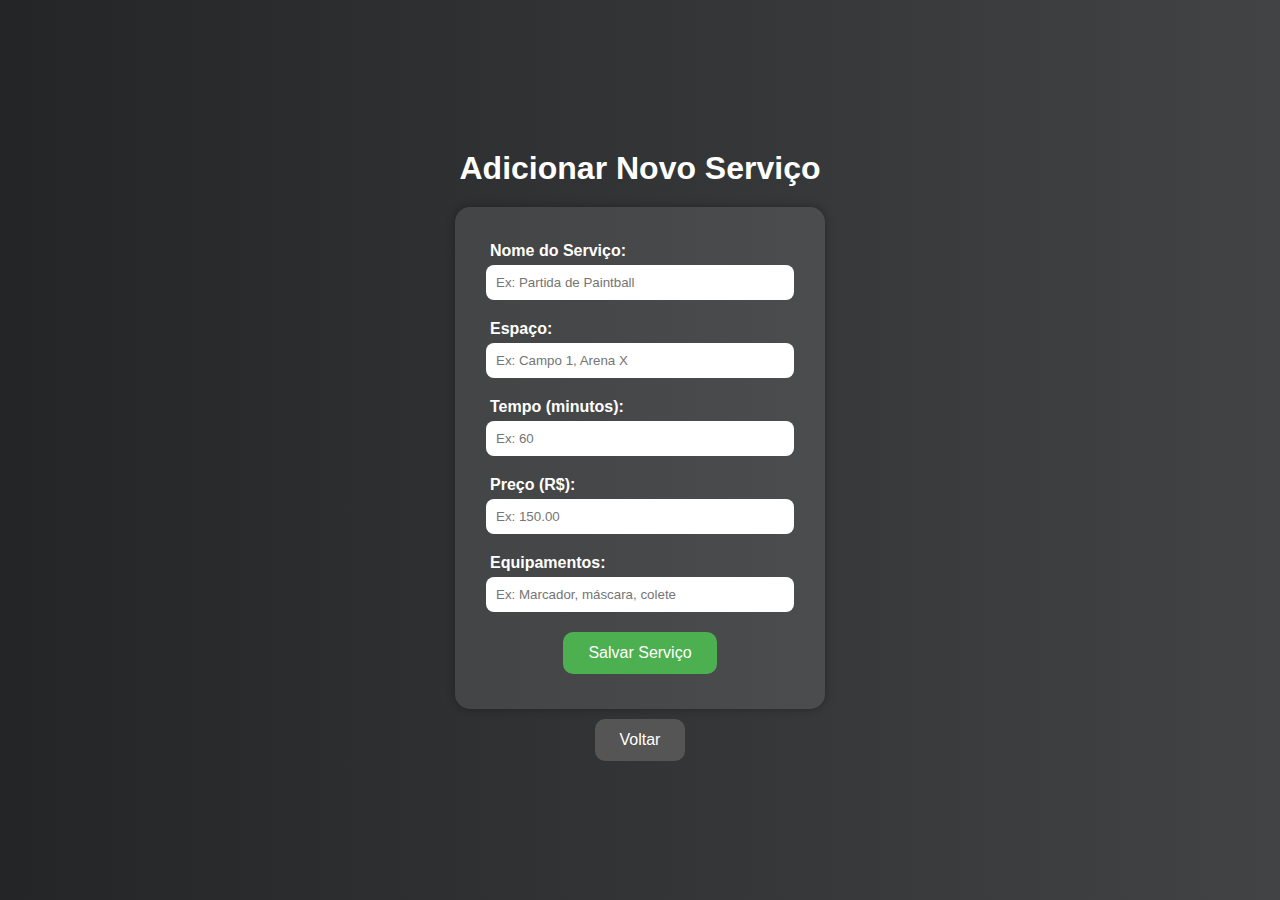
<file: templates/addServico.html>
<!DOCTYPE html>
<html lang="pt-br">
<head>
  <meta charset="UTF-8">
  <meta name="viewport" content="width=device-width, initial-scale=1.0">
  <title>Adicionar Serviço</title>
  <style>
    body {
      font-family: Arial, sans-serif;
      background: linear-gradient(to right, #232526, #414345);
      color: white;
      text-align: center;
      height: 100vh;
      margin: 0;
      display: flex;
      flex-direction: column;
      justify-content: center;
      align-items: center;
    }

    h1 {
      margin-bottom: 20px;
    }

    form {
      background-color: rgba(255, 255, 255, 0.1);
      padding: 25px;
      border-radius: 15px;
      width: 320px;
      box-shadow: 0px 0px 10px rgba(0,0,0,0.3);
    }

    label {
      display: block;
      text-align: left;
      margin: 10px 0 5px 10px;
      font-weight: bold;
    }

    input {
      width: 90%;
      padding: 10px;
      border: none;
      border-radius: 8px;
      margin-bottom: 10px;
      outline: none;
    }

    button {
      background-color: #4CAF50;
      border: none;
      color: white;
      padding: 12px 25px;
      margin: 10px;
      border-radius: 10px;
      cursor: pointer;
      font-size: 16px;
      transition: 0.3s;
    }

    button:hover {
      background-color: #45a049;
      transform: scale(1.05);
    }

    .voltar {
      background-color: #555;
    }

    .voltar:hover {
      background-color: #444;
    }
  </style>
</head>
<body>
  <h1>Adicionar Novo Serviço</h1>

  <form action="#" method="post">
    <label for="nome">Nome do Serviço:</label>
    <input type="text" id="nome" name="nome" placeholder="Ex: Partida de Paintball" required>

    <label for="espaco">Espaço:</label>
    <input type="text" id="espaco" name="espaco" placeholder="Ex: Campo 1, Arena X" required>

    <label for="tempo">Tempo (minutos):</label>
    <input type="number" id="tempo" name="tempo" placeholder="Ex: 60" required>

    <label for="preco">Preço (R$):</label>
    <input type="number" step="0.01" id="preco" name="preco" placeholder="Ex: 150.00" required>

    <label for="equipamentos">Equipamentos:</label>
    <input type="text" id="equipamentos" name="equipamentos" placeholder="Ex: Marcador, máscara, colete" required>

    <button type="submit">Salvar Serviço</button>
  </form>

  <button class="voltar" onclick="window.location.href='index.html'">Voltar</button>
</body>
</html>
</file>
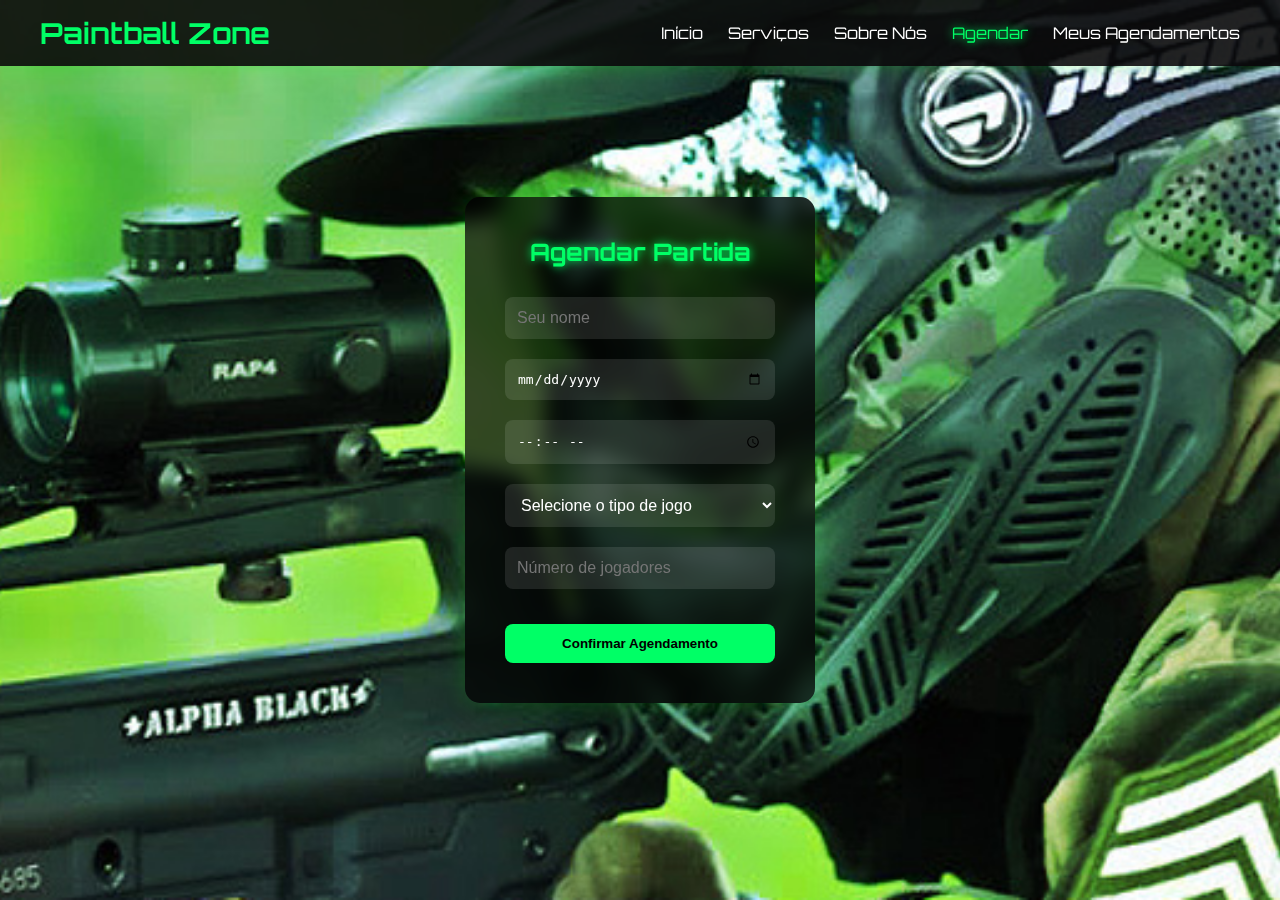
<file: templates/agendar.html>
<!DOCTYPE html>
<html lang="pt-br">
<head>
  <meta charset="UTF-8">
  <meta name="viewport" content="width=device-width, initial-scale=1.0">
  <title>Agendar - Paintball Zone</title>

  <!-- CSS principal -->
  <link rel="stylesheet" href="../static/css/style.css">

  <!-- Fonte -->
  <link href="https://fonts.googleapis.com/css2?family=Orbitron:wght@500;700&display=swap" rel="stylesheet">
</head>

<body class="auth-body">
  <!-- Navbar -->
  <header class="navbar">
    <div class="logo">Paintball Zone</div>
    <nav>
      <ul class="nav-links">
        <li><a href="index">Início</a></li>
        <li><a href="servicos">Serviços</a></li>
        <li><a href="sobre#sobrenos">Sobre Nós</a></li>
        <li><a href="agendar" class="active">Agendar</a></li>
        <li><a href="agendamentos">Meus Agendamentos</a></li>
      </ul>
    </nav>
  </header>

  <!-- Formulário de Agendamento -->
  <section class="auth-container">
    <form class="auth-box" method="POST" action="/agendar">
      <h2>Agendar Partida</h2>

      <!-- Nome -->
      <input type="text" name="nome" placeholder="Seu nome" required>

      <!-- Data -->
      <input id="data" type="date" name="data" required>

      <!-- Horário -->
      <input type="time" name="hora" required>

      <!-- Tipo de serviço -->
      <select name="servico" required>
        <option value="">Selecione o tipo de jogo</option>
        <option value="Treino">Treino</option>
        <option value="Partida entre amigos">Partida entre amigos</option>
        <option value="Evento">Evento / Torneio</option>
      </select>

      <!-- Quantidade de jogadores -->
      <input type="number" name="jogadores" placeholder="Número de jogadores" min="1" required>

      <p id="erro" class="error"></p>
      <!-- Botão -->
      <button onclick="limitarData()">Confirmar Agendamento</button>
    </form>
  </section>
  <script>
    const data = document.getElementById("data").value;
    const erro = document.getElementById('erro');
    const dataAtual = new Date();

   

function limitarData() {
  const dataInput = document.getElementById("data").value;
  const erro = document.getElementById("erro");
  const dataAtual = new Date();

  // Se não tiver data preenchida
  if (!dataInput) {
    erro.textContent = "Preencha uma data.";
    return;
  }

  // Converter string "YYYY-MM-DD" para Date
  const dataSelecionada = new Date(dataInput + "T00:00:00");

  // Remover horas da data atual para comparação correta
  const hoje = new Date();
  hoje.setHours(0, 0, 0, 0);

  if (dataSelecionada >= hoje) {
    window.location.href = "agendamentos";
  } else {
    erro.textContent = "A data não pode ser anterior a hoje.";
  }
}
</script>

    
  
  </script>
</body>
</html>
</file>
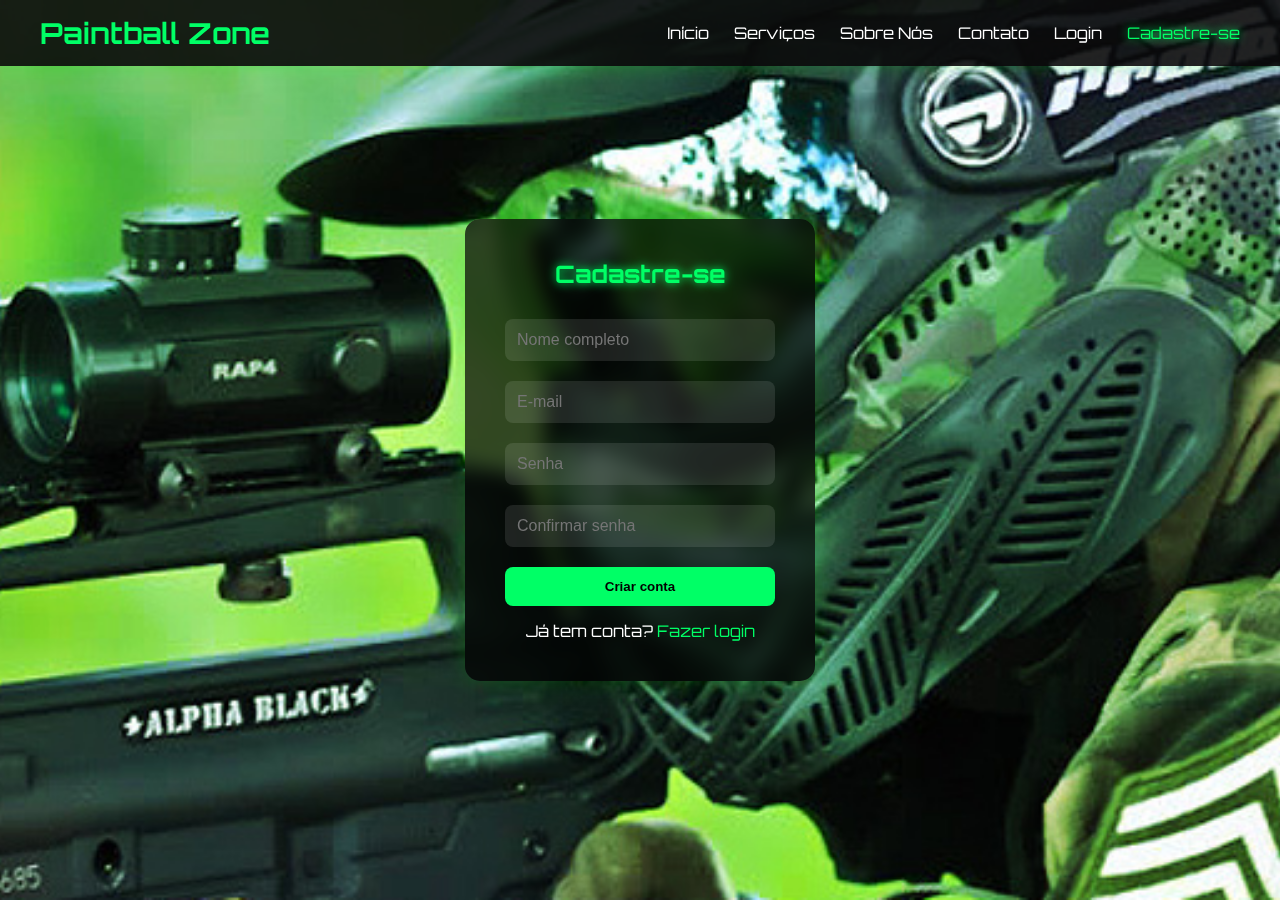
<file: templates/cadastrarUser.html>
<!DOCTYPE html>
<html lang="pt-br">
<head>
    <meta charset="UTF-8">
    <meta name="viewport" content="width=device-width, initial-scale=1.0">
    <title>Cadastro - Paintball Zone</title>

    <!-- CSS principal -->
    <link rel="stylesheet" href="../static/css/style.css">

    <!-- Fonte -->
    <link href="https://fonts.googleapis.com/css2?family=Orbitron:wght@500;700&display=swap" rel="stylesheet">
</head>
<body class="auth-body">

    <!-- 🔫 Navbar -->
    <header class="navbar">
        <div class="logo">Paintball Zone</div>
        <nav>
            <ul class="nav-links">
                <li><a href="index.html">Início</a></li>
                <li><a href="servicos.html">Serviços</a></li>
                <li><a href="sobre.html">Sobre Nós</a></li>
                <li><a href="contato.html">Contato</a></li>
                <li><a href="login.html">Login</a></li>
                <li><a href="cadastro.html" class="active">Cadastre-se</a></li>
            </ul>
        </nav>
    </header>

    <!-- 🧍 Tela de Cadastro -->
    <section class="auth-container">
        <form class="auth-box" method="POST" action="/cadastro">
            <h2>Cadastre-se</h2>

            <!-- Campo nome -->
            <input type="text" name="nome" placeholder="Nome completo" required>

            <!-- Campo email -->
            <input type="email" name="email" placeholder="E-mail" required>

            <!-- Campo senha -->
            <input type="password" name="senha" placeholder="Senha" required>

            <!-- Campo confirmação -->
            <input type="password" name="confirmar" placeholder="Confirmar senha" required>

            <!-- Botão de cadastro -->
            <button type="submit">Criar conta</button>

            <p>Já tem conta? <a href="login.html">Fazer login</a></p>
        </form>
    </section>

</body>
</html>
</file>
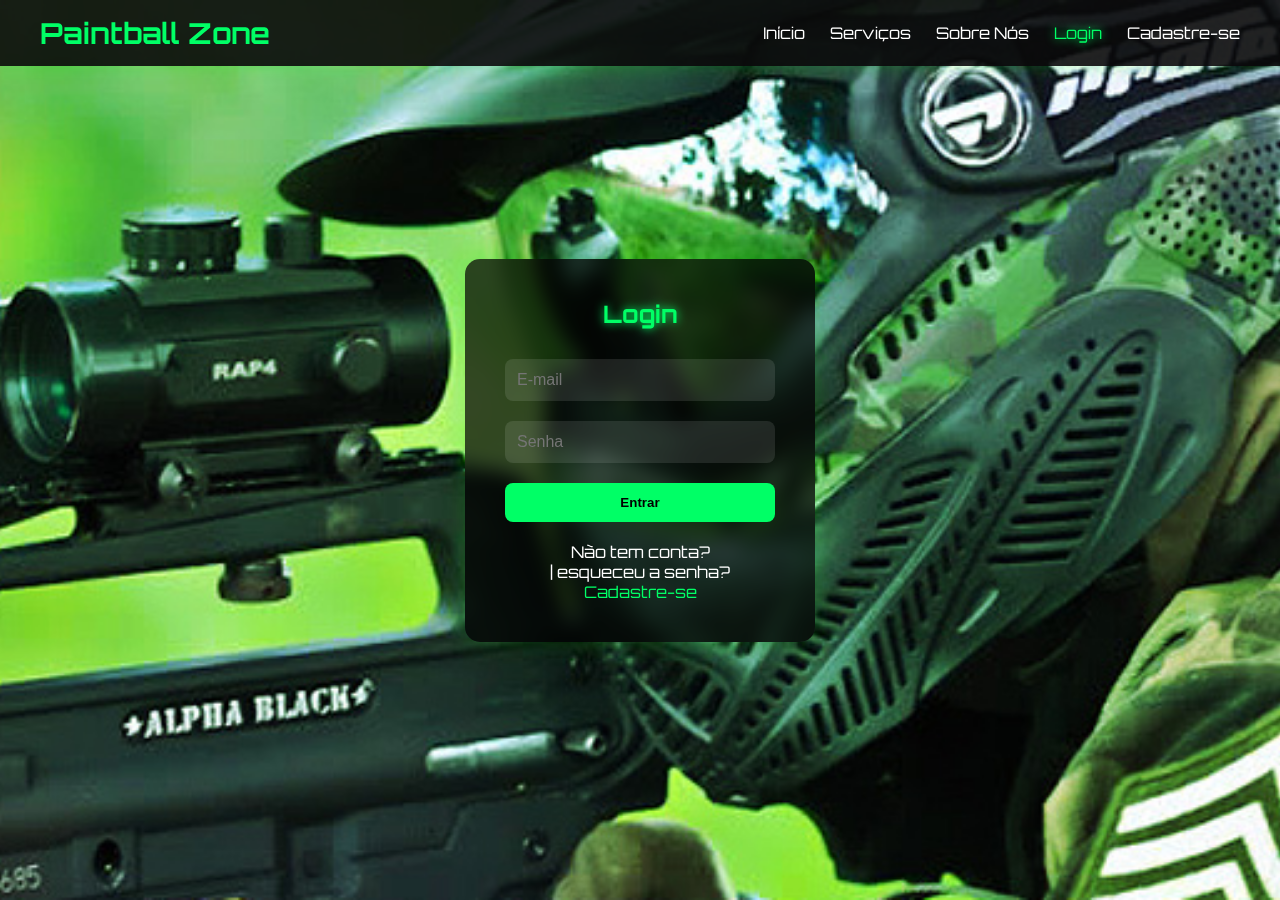
<file: templates/login.html>
<!DOCTYPE html>
<html lang="pt-br">
<head>
  <meta charset="UTF-8">
  <meta name="viewport" content="width=device-width, initial-scale=1.0">
  <title>Login - Paintball Zone</title>

  <!-- CSS principal -->
  <link rel="stylesheet" href="../static/css/style.css">

  <!-- Fonte e ícones -->
  <link href="https://fonts.googleapis.com/css2?family=Orbitron:wght@500;700&display=swap" rel="stylesheet">

  <!-- SDK do Google Identity -->
  <script src="https://accounts.google.com/gsi/client" async defer></script>
</head>

<body class="auth-body">

  <!-- Navbar -->
  <header class="navbar">
    <div class="logo">Paintball Zone</div>
    <nav>
      <ul class="nav-links">
        <li><a href="index">Início</a></li>
        <li><a href="servicos">Serviços</a></li>
        <li><a href="sobre#sobrenos">Sobre Nós</a></li>
        <li><a href="login" class="active">Login</a></li>
        <li><a href="cadastrar">Cadastre-se</a></li>
      </ul>
    </nav>
  </header>

  <!-- Tela de Login -->
  <section class="auth-container">
    <form class="auth-box" method="POST" action="/login">
      <h2>Login</h2>

      <!-- Campo de email -->
      <input type="email" id="email" name="email" placeholder="E-mail" required>

      
      
      <!-- Campo de senha -->
      <input type="password" id="senha" name="senha" placeholder="Senha" required>

      <!-- Botão de envio -->
      <button type="button" onclick="login()">Entrar</button>

      <p id="erro" class="error"></p>


      <!-- 🔹 Div onde o Google vai renderizar o botão -->
      <div id="googleLogin" style="margin-top: 20px;"></div>

      <!-- Link para cadastro -->
      <p>Não tem conta? <br>
            | esqueceu a senha? <a href="cadastrar">Cadastre-se</a></p>
    </form>
  </section>

  <!-- Script para inicializar o Login do Google -->
  <script>
    function handleCredentialResponse(response) {
      console.log("Token JWT recebido:", response.credential);

      // Aqui você pode enviar o token pro backend Flask
      // usando fetch() ou axios para validar o login no servidor
      alert("Login com Google feito com sucesso!");
    }

    window.onload = function () {
      google.accounts.id.initialize({
        client_id: "SEU_CLIENT_ID_DO_GOOGLE", // coloque seu Client ID aqui
        callback: handleCredentialResponse
      });

      google.accounts.id.renderButton(
        document.getElementById("googleLogin"),
        {
          theme: "outline", // opções: "outline" ou "filled_black"
          size: "large",   // opções: "small", "medium", "large"
          text: "signin_with",
          shape: "pill"    // deixa o botão mais moderno
        }
      );
    };
    fetch("/google-login", {
  method: "POST",
  headers: { "Content-Type": "application/json" },
  body: JSON.stringify({ token: response.credential })
});

  </script>
  <!--logar como admin-->
  <script>
   function login() {
    const email = document.getElementById('email').value;
    const senha = document.getElementById('senha').value;
    const erro = document.getElementById('erro');

    // Email e senha específicos
    const emailCorreto = "admin@gmail.com";
    const senhaCorreta = "123456";

    if(email === emailCorreto && senha === senhaCorreta){
      // Redireciona para outra página
      window.location.href = "agendamentos";
    } else {
      erro.textContent = "Email ou senha incorretos!";
    }
  }
  </script>
</body>
</html>
</file>
<file: static/css/style.css>
/* ==========================
   ESTILO GERAL DO SITE
   Tema: Preto + Verde Neon
   ========================== */

   * {
    margin: 0;
    padding: 0;
    box-sizing: border-box;
}

body {
    background-color: #0a0a0a;
    color: #fff;
    font-family: 'Orbitron', sans-serif;
    overflow-x: hidden;
}

/* ==========================
   NAVBAR
   ========================== */
.navbar {
    position: fixed;
    top: 0;
    width: 100%;
    background: rgba(10, 10, 10, 0.9);
    padding: 15px 40px;
    display: flex;
    justify-content: space-between;
    align-items: center;
    z-index: 10;
    box-shadow: 0 2px 15px rgba(0, 255, 0, 0.2);
}

.logo {
    font-size: 1.8em;
    color: #00ff66;
    font-weight: 700;
}

.nav-links {
    list-style: none;
    display: flex;
    gap: 25px;
}

.nav-links a {
    color: #fff;
    text-decoration: none;
    transition: 0.3s;
}

.nav-links a:hover {
    color: #00ff66;
    text-shadow: 0 0 10px #00ff66;
}

/* ==========================
   BANNER PRINCIPAL
   ========================== */
.banner {
    background: url('../img/banner.jpg') no-repeat center center/cover;
    height: 90vh;
    display: flex;
    align-items: center;
    justify-content: center;
    text-align: center;
    color: white;
    margin-top: 70px; /* espaço pra navbar fixa */
}

.banner-content {
    background: rgba(0, 0, 0, 0.6);
    padding: 30px;
    border-radius: 15px;
    backdrop-filter: blur(5px);
}

.banner h1 {
    font-size: 3em;
    margin-bottom: 15px;
    text-shadow: 0 0 10px #00ff66;
}

.banner p {
    font-size: 1.2em;
    margin-bottom: 20px;
}

.btn-banner {
    background-color: #00ff66;
    color: black;
    padding: 10px 25px;
    border-radius: 8px;
    text-decoration: none;
    font-weight: bold;
    transition: 0.3s;
}

.btn-banner:hover {
    background-color: #00cc52;
    box-shadow: 0 0 15px #00ff66;
}

/* ==========================
   SEÇÃO DE SERVIÇOS
   ========================== */
.servicos {
    padding: 80px 40px;
    text-align: center;
}

.servicos h2 {
    font-size: 2.5em;
    margin-bottom: 40px;
    color: #00ff66;
    text-shadow: 0 0 10px #00ff66;
}

.servicos-container {
    display: flex;
    justify-content: center;
    flex-wrap: wrap;
    gap: 30px;
}

.card {
    background: #111;
    border-radius: 15px;
    padding: 20px;
    width: 300px;
    box-shadow: 0 0 15px rgba(0, 255, 0, 0.2);
    transition: 0.3s;
}

.card:hover {
    transform: scale(1.05);
    box-shadow: 0 0 25px rgba(0, 255, 0, 0.4);
}

.card img {
    width: 100%;
    border-radius: 10px;
    margin-bottom: 15px;
}

/* ==========================
   MAPA
   ========================== */
.mapa {
    text-align: center;
    padding: 60px 0;

}

.mapa h2 {
    color: #00ff66;
    font-size: 2em;
    margin-bottom: 20px;
}

/* ==========================
   RODAPÉ
   ========================== */
footer {
    background: #0c0c0c;
    text-align: center;
    padding: 20px 0;
    border-top: 2px solid #00ff66;
}

footer p {
    margin-bottom: 10px;
}

.social i {
    margin: 0 10px;
    color: #00ff66;
    cursor: pointer;
    transition: 0.3s;
}

.social i:hover {
    color: white;
    transform: scale(1.2);
}
/* ==========================
   LOGIN / CADASTRO (TELAS AUTH)
   ========================== */

/* Fundo com imagem */
.auth-body {
    background: url('../img/fundo-login.jpg') no-repeat center center/cover;
    height: 100vh;
    display: flex;
    align-items: center;
    justify-content: center;
}

/* Container centralizado */
.auth-container {
    display: flex;
    justify-content: center;
    align-items: center;
    width: 100%;
}

/* Caixa com efeito vidro */
.auth-box {
    background: rgba(0, 0, 0, 0.7);
    backdrop-filter: blur(10px);
    padding: 40px;
    border-radius: 15px;
    width: 350px;
    box-shadow: 0 0 25px rgba(0, 255, 0, 0.2);
    text-align: center;
}

/* Título */
.auth-box h2 {
    color: #00ff66;
    text-shadow: 0 0 10px #00ff66;
    margin-bottom: 20px;
}

/* Inputs */
.auth-box input {
    width: 100%;
    padding: 12px;
    margin: 10px 0;
    border: none;
    border-radius: 8px;
    outline: none;
    background: rgba(255, 255, 255, 0.1);
    color: white;
    font-size: 1em;
    transition: 0.3s;
}

.auth-box input:focus {
    box-shadow: 0 0 10px #00ff66;
}

/* Botão */
.auth-box button {
    width: 100%;
    background-color: #00ff66;
    border: none;
    padding: 12px;
    border-radius: 8px;
    color: black;
    font-weight: bold;
    cursor: pointer;
    transition: 0.3s;
    margin-top: 10px;
}

.auth-box button:hover {
    background-color: #00cc52;
    box-shadow: 0 0 15px #00ff66;
}

/* Links */
.auth-box p {
    margin-top: 15px;
}

.auth-box a {
    color: #00ff66;
    text-decoration: none;
}

.auth-box a:hover {
    text-shadow: 0 0 8px #00ff66;
}

/* Marca link ativo na navbar */
.nav-links a.active {
    color: #00ff66;
    text-shadow: 0 0 10px #00ff66;
}
/* ==========================
   AGENDAR & AGENDAMENTOS
   ========================== */

/* Formulário de agendamento */
.auth-box select {
    width: 100%;
    padding: 12px;
    margin: 10px 0;
    border: none;
    border-radius: 8px;
    background: rgba(255, 255, 255, 0.1);
    color: white;
    font-size: 1em;
    outline: none;
    cursor: pointer;
  }
  
  .auth-box select option {
    background: #000;
    color: #00ff66;
  }
  
  /* Página de listagem de agendamentos */
  .agendamentos-container {
    background: url('../img/fundo-login.jpg') no-repeat center center/cover;
    height: 100vh;
    display: flex;
    align-items: center;
    justify-content: center;
  }
  
  .agendamentos-box {
    background: rgba(0, 0, 0, 0.8);
    backdrop-filter: blur(10px);
    padding: 30px;
    border-radius: 15px;
    width: 100%;
    max-width: 900px;
    text-align: center;
    color: white;
    box-shadow: 0 0 25px rgba(0, 255, 0, 0.2);
  }
  
  .agendamentos-box h2 {
    color: #00ff66;
    text-shadow: 0 0 10px #00ff66;
    margin-bottom: 20px;
  }
  
  /* Tabela estilizada */
  .tabela-agendamentos {
    width: 100%;
    border-collapse: collapse;
    background: rgba(0, 0, 0, 0.5);
  }
  
  .tabela-agendamentos th,
  .tabela-agendamentos td {
    padding: 12px;
    border-bottom: 1px solid rgba(0, 255, 0, 0.3);
  }
  
  .tabela-agendamentos th {
    color: #00ff66;
    text-transform: uppercase;
  }
  
  .tabela-agendamentos tr:hover {
    background: rgba(0, 255, 0, 0.1);
  }
/* ==========================
   PÁGINA DE SERVIÇOS
   ========================== */

/* Container geral da página de serviços */

.servicos {
    padding: 100px 40px;
    text-align: center;
    min-height: 100vh;
    color: white;
  }
  
  /* Título principal */
  .servicos h2 {
    font-size: 2.8em;
    color: #00ff66;
    text-shadow: 0 0 10px #00ff66;
    margin-bottom: 60px;
    letter-spacing: 1px;
  }
  
  /* Cada seção (equipamentos, espaços, armas) */
  .secao-servicos {
    margin-bottom: 80px;
  }
  
  /* Título das seções */
  .titulo-secao {
    font-size: 2em;
    margin-bottom: 40px;
    color: #00ff66;
    text-shadow: 0 0 8px #00ff66;
    border-bottom: 2px solid #00ff66;
    display: inline-block;
    padding-bottom: 5px;
  }
  
  /* Container dos cards */
  .servicos-container {
    display: flex;
    flex-wrap: wrap;
    justify-content: center;
    gap: 30px;
  }
  
  /* Card individual */
  .card {
    background: rgba(0, 0, 0, 0.8);
    border-radius: 15px;
    width: 280px;
    padding: 20px;
    box-shadow: 0 0 15px rgba(0, 255, 0, 0.2);
    transition: transform 0.3s, box-shadow 0.3s;
  }
  
  .card:hover {
    transform: scale(1.05);
    box-shadow: 0 0 25px rgba(0, 255, 0, 0.4);
  }
  
  /* Imagem dos cards */
  .card img {
    width: 100%;
    height: 180px;
    object-fit: cover;
    border-radius: 10px;
    margin-bottom: 15px;
  }
  
  /* Título e texto dos cards */
  .card h3 {
    color: #00ff66;
    font-size: 1.2em;
    margin-bottom: 10px;
  }
  
  .card p {
    font-size: 0.95em;
    margin-bottom: 10px;
  }
  
  /* Preço */
  .card strong {
    color: #00ff66;
    font-size: 1.1em;
    text-shadow: 0 0 6px #00ff66;
  }
  
  /* Responsividade */
  @media (max-width: 768px) {
    .servicos h2 {
      font-size: 2em;
    }
  
    .titulo-secao {
      font-size: 1.5em;
    }
  
    .card {
      width: 90%;
    }
  }
  /* ==== RODAPÉ ==== */
.footer {
    background-color: #0b0c10;
    color: #fff;
    padding: 60px 10%;
    font-family: 'Orbitron', sans-serif;
  }
  
  .footer-top {
    display: flex;
    flex-wrap: wrap;
    justify-content: space-between;
    border-bottom: 1px solid #222;
    padding-bottom: 40px;
  }
  
  .footer-col {
    flex: 1 1 200px;
    margin: 10px 20px;
  }
  
  .footer-col h3 {
    font-size: 18px;
    margin-bottom: 15px;
    color: #00ff66;
    text-transform: uppercase;
  }
  
  .footer-col ul {
    list-style: none;
    padding: 0;
  }
  
  .footer-col ul li {
    margin: 8px 0;
  }
  
  .footer-col ul li a {
    color: #ccc;
    text-decoration: none;
    transition: 0.3s;
  }
  
  .footer-col ul li a:hover {
    color: #fff;
  }
  
  /* Newsletter */
  .newsletter form {
    display: flex;
    flex-direction: column;
    gap: 10px;
  }
  
  .newsletter input {
    padding: 10px;
    border: none;
    border-radius: 4px;
    outline: none;
  }
  
  .newsletter button {
    padding: 10px;
    background-color: #00ff66;
    border: none;
    color: #0b0c10;
    font-weight: bold;
    border-radius: 4px;
    cursor: pointer;
    transition: 0.3s;
  }
  
  .newsletter button:hover {
    background-color: #00ff66;
  }
  
  /* Parte inferior */
  .footer-bottom {
    display: flex;
    justify-content: space-between;
    align-items: center;
    margin-top: 30px;
    flex-wrap: wrap;
  }
  
  .footer-bottom p {
    font-size: 14px;
    color: #888;
  }
  
  .social-icons i {
    font-size: 22px;
    margin-right: 15px;
    cursor: pointer;
    transition: 0.3s;
  }
  
  .social-icons i:hover {
    color: #00ff66;
  }
  /* ===== ESTILO DOS IFRAMES ===== */
iframe {
  width: 100%;
  height: 300px;
  border: none;
  border-radius: 10px;
  box-shadow: 0 4px 10px rgba(0,0,0,0.4);
  transition: transform 0.3s ease, box-shadow 0.3s ease;
}

/* Efeito hover (passar o mouse em cima) */
iframe:hover {
  transform: scale(1.02);
  box-shadow: 0 6px 15px rgba(0,0,0,0.6);
}

/* Responsividade para telas menores */
@media (max-width: 768px) {
  iframe {
    height: 220px;
  }
}

@media (max-width: 480px) {
  iframe {
    height: 180px;
  }
}
/* ==========================
   LISTA DE USUÁRIOS (ADMIN)
   ========================== */

   .usuarios-container {
    background: url('../img/fundo-login.jpg') no-repeat center center/cover;
    min-height: 100vh;
    display: flex;
    align-items: center;
    justify-content: center;
    padding-top: 100px;
}

.usuarios-box {
    background: rgba(0, 0, 0, 0.85);
    backdrop-filter: blur(10px);
    padding: 40px;
    border-radius: 15px;
    width: 100%;
    max-width: 900px;
    text-align: center;
    color: white;
    box-shadow: 0 0 25px rgba(0, 255, 0, 0.2);
}

.usuarios-box h2 {
    color: #00ff66;
    text-shadow: 0 0 10px #00ff66;
    margin-bottom: 25px;
    font-size: 2em;
}

/* ==== Tabela ==== */
.tabela-usuarios {
    width: 100%;
    border-collapse: collapse;
    margin-top: 10px;
    background: rgba(0, 0, 0, 0.5);
}

.tabela-usuarios th,
.tabela-usuarios td {
    padding: 12px;
    border-bottom: 1px solid rgba(0, 255, 0, 0.3);
}

.tabela-usuarios th {
    text-transform: uppercase;
    color: #00ff66;
    font-size: 0.9em;
}

.tabela-usuarios td {
    color: #e0e0e0;
    font-size: 1em;
}

.tabela-usuarios tr:hover {
    background: rgba(0, 255, 0, 0.1);
}

/* ==== Botões (caso você queira editar/deletar depois) ==== */
.btn-editar {
    background: #00ff66;
    padding: 7px 15px;
    border-radius: 6px;
    text-decoration: none;
    color: #000;
    font-weight: bold;
    transition: 0.3s;
}

.btn-editar:hover {
    background: #00cc52;
    box-shadow: 0 0 10px #00ff66;
}

.btn-deletar {
    background: #ff3333;
    padding: 7px 15px;
    border-radius: 6px;
    text-decoration: none;
    color: #fff;
    font-weight: bold;
    transition: 0.3s;
}

.btn-deletar:hover {
    background: #cc0000;
    box-shadow: 0 0 10px #ff3333;
}

/* ==== Responsividade ==== */
@media (max-width: 768px) {
    .usuarios-box {
        width: 95%;
        padding: 20px;
    }

    .tabela-usuarios th,
    .tabela-usuarios td {
        padding: 8px;
        font-size: 0.85em;
    }
}
</file>
